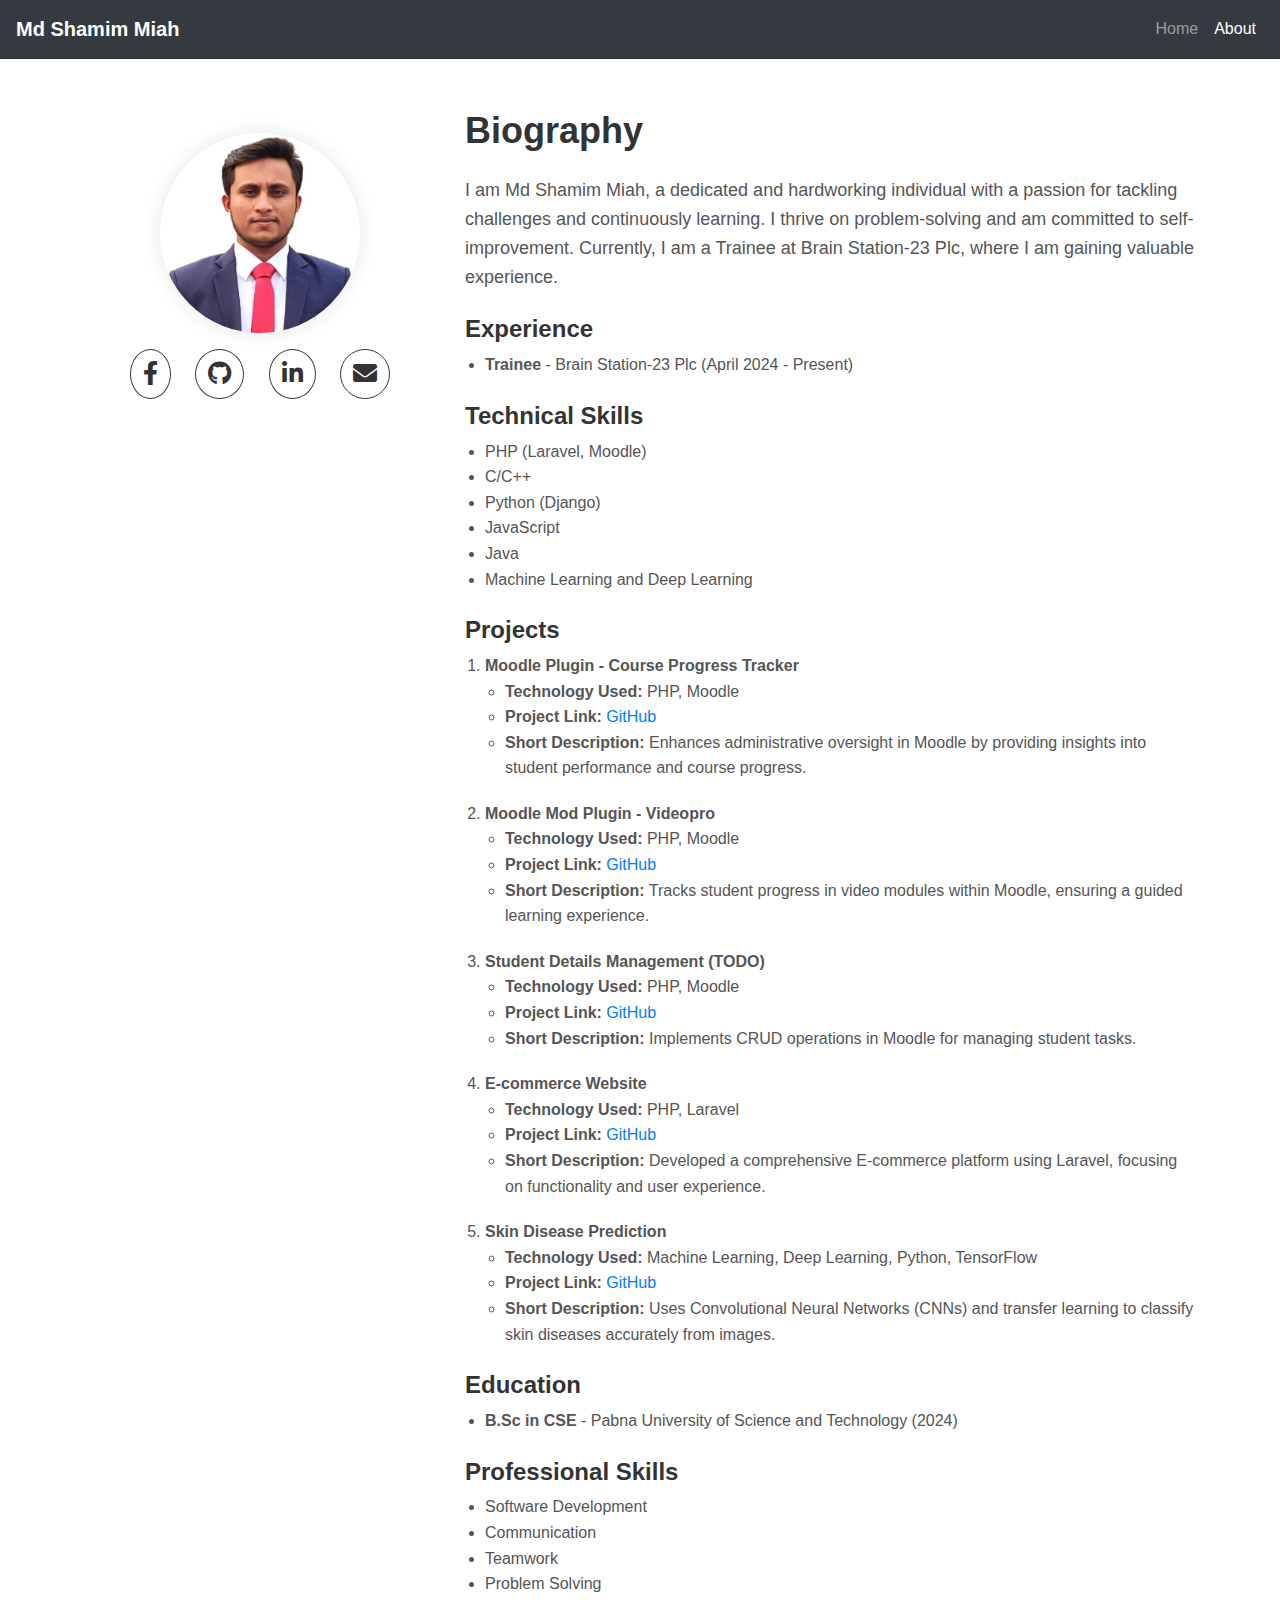
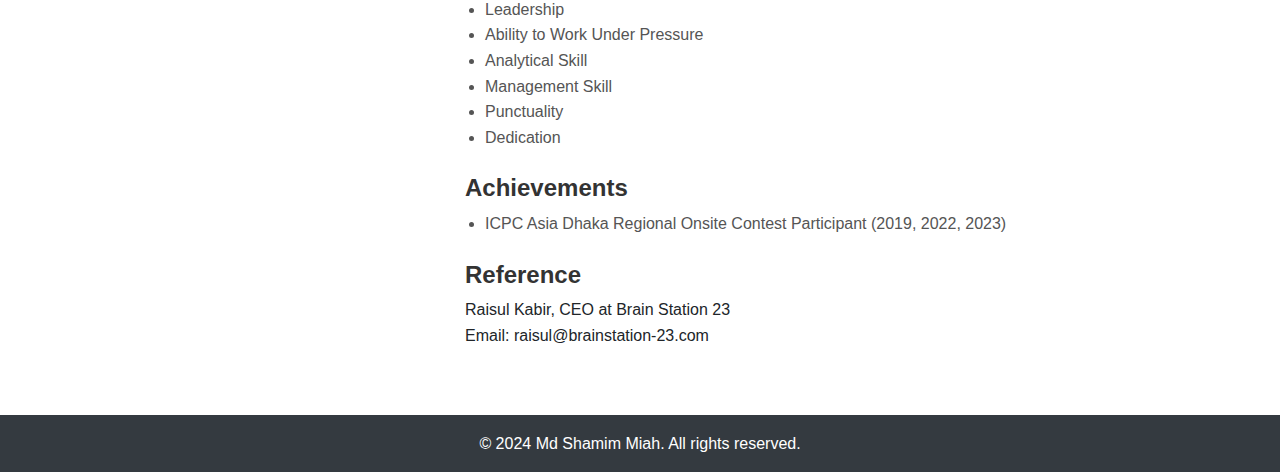
<file: about.html>
<!DOCTYPE html>
<html lang="en">
<head>
    <meta charset="UTF-8">
    <meta name="viewport" content="width=device-width, initial-scale=1.0">
    <title>About Md Shamim Miah</title>
    <!-- Bootstrap CSS -->
    <link href="https://maxcdn.bootstrapcdn.com/bootstrap/4.5.2/css/bootstrap.min.css" rel="stylesheet">
    <!-- Font Awesome Icons -->
    <link rel="stylesheet" href="https://cdnjs.cloudflare.com/ajax/libs/font-awesome/5.15.4/css/all.min.css">
    <!-- Custom CSS -->
    <link rel="stylesheet" href="styles.css">

</head>
<body>
    <!-- Navbar -->
    <nav class="navbar navbar-expand-lg navbar-dark bg-dark">
        <a class="navbar-brand" href="#">Md Shamim Miah</a>
        <button class="navbar-toggler" type="button" data-toggle="collapse" data-target="#navbarNav" aria-controls="navbarNav" aria-expanded="false" aria-label="Toggle navigation">
            <span class="navbar-toggler-icon"></span>
        </button>
        <div class="collapse navbar-collapse" id="navbarNav">
            <ul class="navbar-nav ml-auto">
                <li class="nav-item">
                    <a class="nav-link" href="index.html">Home</a>
                </li>
                <li class="nav-item active">
                    <a class="nav-link" href="about.html">About <span class="sr-only">(current)</span></a>
                </li>
            </ul>
        </div>
    </nav>

    <!-- Main Section - About -->
    <section id="about">
        <div class="container">
            <div class="row">
                <div class="col-lg-4 text-center">
                    <!-- Profile Image -->
                    <img src="images/shamim.jpeg" alt="Md Shamim Miah" class="img-fluid profile-img mt-4">
                    <!-- Social Media Icons -->
                    <div class="social-icons mt-3">
                        <a href="https://www.facebook.com/khan.hridoy.73700/" class="btn btn-outline-dark btn-social rounded-circle" title="Facebook"><i class="fab fa-facebook-f"></i></a>
                        <a href="https://github.com/Shamim-cse-pust" class="btn btn-outline-dark btn-social rounded-circle" title="GitHub"><i class="fab fa-github"></i></a>
                        <a href="https://www.linkedin.com/in/md-shamim-miah-b01833217/" class="btn btn-outline-dark btn-social rounded-circle" title="LinkedIn"><i class="fab fa-linkedin-in"></i></a>
                        <a href="mailto:shamim.pust.cse@gmail.com" class="btn btn-outline-dark btn-social rounded-circle" title="Email"><i class="fas fa-envelope"></i></a>
                        <!-- Phone Number -->
                        <!-- <a href="tel:+880 1784766676" class="btn btn-outline-dark btn-social rounded-circle" title="Phone"><i class="fas fa-phone"></i></a> -->
                    </div>
                </div>
                <div class="col-lg-8">
                    <!-- Biography -->
                    <h2 class="font-weight-bold mb-4">Biography</h2>
                    <p class="bio">
                        I am Md Shamim Miah, a dedicated and hardworking individual with a passion for tackling challenges and continuously learning. I thrive on problem-solving and am committed to self-improvement. Currently, I am a Trainee at Brain Station-23 Plc, where I am gaining valuable experience.
                    </p>

                    <!-- Experience -->
                    <h3 class="mt-4">Experience</h3>
                    <ul>
                        <li><strong>Trainee</strong> - Brain Station-23 Plc (April 2024 - Present)</li>
                    </ul>

                    <!-- Technical Skills -->
                    <h3 class="mt-4">Technical Skills</h3>
                    <ul>
                        <li>PHP (Laravel, Moodle)</li>
                        <li>C/C++</li>
                        <li>Python (Django)</li>
                        <li>JavaScript</li>
                        <li>Java</li>
                        <li>Machine Learning and Deep Learning</li>
                    </ul>

                    <!-- Projects -->
                    <h3 class="mt-4">Projects</h3>
                    <ol>
                        <li>
                            <strong>Moodle Plugin - Course Progress Tracker</strong>
                            <ul>
                                <li><strong>Technology Used:</strong> PHP, Moodle</li>
                                <li><strong>Project Link:</strong> <a href="https://github.com/shadman-ahmed-bs23/moodle-local_course_progress_tracker/tree/development-branch">GitHub</a></li>
                                <li><strong>Short Description:</strong> Enhances administrative oversight in Moodle by providing insights into student performance and course progress.</li>
                            </ul>
                        </li>
                        <li>
                            <strong>Moodle Mod Plugin - Videopro</strong>
                            <ul>
                                <li><strong>Technology Used:</strong> PHP, Moodle</li>
                                <li><strong>Project Link:</strong> <a href="https://github.com/Md-Shamim-Miah/mod-moodle-videopro/tree/development-branch">GitHub</a></li>
                                <li><strong>Short Description:</strong> Tracks student progress in video modules within Moodle, ensuring a guided learning experience.</li>
                            </ul>
                        </li>
                        <li>
                            <strong>Student Details Management (TODO)</strong>
                            <ul>
                                <li><strong>Technology Used:</strong> PHP, Moodle</li>
                                <li><strong>Project Link:</strong> <a href="https://github.com/Md-Shamim-Miah/moodle-Student_Todo_List">GitHub</a></li>
                                <li><strong>Short Description:</strong> Implements CRUD operations in Moodle for managing student tasks.</li>
                            </ul>
                        </li>
                        <li>
                            <strong>E-commerce Website</strong>
                            <ul>
                                <li><strong>Technology Used:</strong> PHP, Laravel</li>
                                <li><strong>Project Link:</strong> <a href="https://github.com/Shamim-cse-pust/E-commerce-website">GitHub</a></li>
                                <li><strong>Short Description:</strong> Developed a comprehensive E-commerce platform using Laravel, focusing on functionality and user experience.</li>
                            </ul>
                        </li>
                        <li>
                            <strong>Skin Disease Prediction</strong>
                            <ul>
                                <li><strong>Technology Used:</strong> Machine Learning, Deep Learning, Python, TensorFlow</li>
                                <li><strong>Project Link:</strong> <a href="https://github.com/Shamim-cse-pust/Skin_disease_prediction">GitHub</a></li>
                                <li><strong>Short Description:</strong> Uses Convolutional Neural Networks (CNNs) and transfer learning to classify skin diseases accurately from images.</li>
                            </ul>
                        </li>
                    </ol>

                    <!-- Education -->
                    <h3 class="mt-4">Education</h3>
                    <ul>
                        <li><strong>B.Sc in CSE</strong> - Pabna University of Science and Technology (2024)</li>
                    </ul>

                    <!-- Professional Skills -->
                    <h3 class="mt-4">Professional Skills</h3>
                    <ul>
                        <li>Software Development</li>
                        <li>Communication</li>
                        <li>Teamwork</li>
                        <li>Problem Solving</li>
                        <li>Leadership</li>
                        <li>Ability to Work Under Pressure</li>
                        <li>Analytical Skill</li>
                        <li>Management Skill</li>
                        <li>Punctuality</li>
                        <li>Dedication</li>
                    </ul>

                    <!-- Achievements -->
                    <h3 class="mt-4">Achievements</h3>
                    <ul>
                        <li>ICPC Asia Dhaka Regional Onsite Contest Participant (2019, 2022, 2023)</li>
                    </ul>

                    <!-- Reference -->
                    <h3 class="mt-4">Reference</h3>
                    <p>Raisul Kabir, CEO at Brain Station 23<br>Email: raisul@brainstation-23.com</p>
                </div>
            </div>
        </div>
    </section>

    <!-- Footer -->
 

    <!-- Bootstrap and jQuery Scripts -->
    <script src="https://code.jquery.com/jquery-3.5.1.slim.min.js"></script>
    <script src="https://cdn.jsdelivr.net/npm/@popperjs/core@2.9.2/dist/umd/popper.min.js"></script>
    <script src="https://maxcdn.bootstrapcdn.com/bootstrap/4.5.2/js/bootstrap.min.js"></script>
    <footer class="bg-dark text-white text-center py-3">
        <p>&copy; 2024 Md Shamim Miah. All rights reserved.</p>
    </footer>
</body>
</html>
</file>
<file: styles.css>
html, body {
    height: 100%;
    margin: 0;
    padding: 0;
    background-color: #f0f0f0;
    font-family: Arial, sans-serif;
}

body {
    display: flex;
    flex-direction: column;
    
}

/* .container-fluid {
    flex-grow: 1;
    display: flex;
    flex-direction: column;
    justify-content: center;
    align-items: center;
    text-align: center;
} */

.iframe-container {
    display: flex; 
    justify-content: center;
    align-items: center;
    width: 100%;
    height: 100%;
    padding-top:20px;
}

iframe {
    border: none;
    width: 100%;
    height: 100%;
    /* background-color: bisque; */
    /* padding-left: 20%; */
}





body {
    font-family: Arial, sans-serif;
    line-height: 1.6;
    background-color: #f8f9fa;
}
/* Navbar Styles */
.navbar {
    background-color: #ffffff;
    border-bottom: 1px solid rgba(0,0,0,0.1);
}
.navbar-brand {
    font-weight: bold;
}
.navbar-nav .nav-link {
    font-size: 16px;
    color: #333333;
}
.navbar-nav .nav-link:hover {
    color: #007bff;
}
/* Main Section Styles */
#about {
    background-color: #ffffff;
    padding: 50px 0;
}
#about .profile-img {
    max-width: 200px;
    border-radius: 50%;
    box-shadow: 0px 0px 20px rgba(0, 0, 0, 0.1);
}
#about .bio {
    font-size: 18px;
    color: #555555;
}
#about h2 {
    font-size: 36px;
    font-weight: bold;
    color: #333333;
}
#about h3 {
    font-size: 24px;
    font-weight: bold;
    color: #333333;
}
#about ul, #about ol {
    padding-left: 20px;
    margin-bottom: 20px;
}
#about ul li, #about ol li {
    font-size: 16px;
    color: #555555;
}
#about .social-icons .btn {
    font-size: 24px;
    margin: 0 10px;
    color: #333333;
}
#about .social-icons .btn:hover {
    color: #007bff;
}
/* Footer Styles */
footer {
    background-color: #343a40;
    color: #ffffff;
    padding: 10px 0;
    /* position: absolute; */
    bottom: 0;
    width: 100%;
}
footer p {
    margin-bottom: 0;
}
</file>
